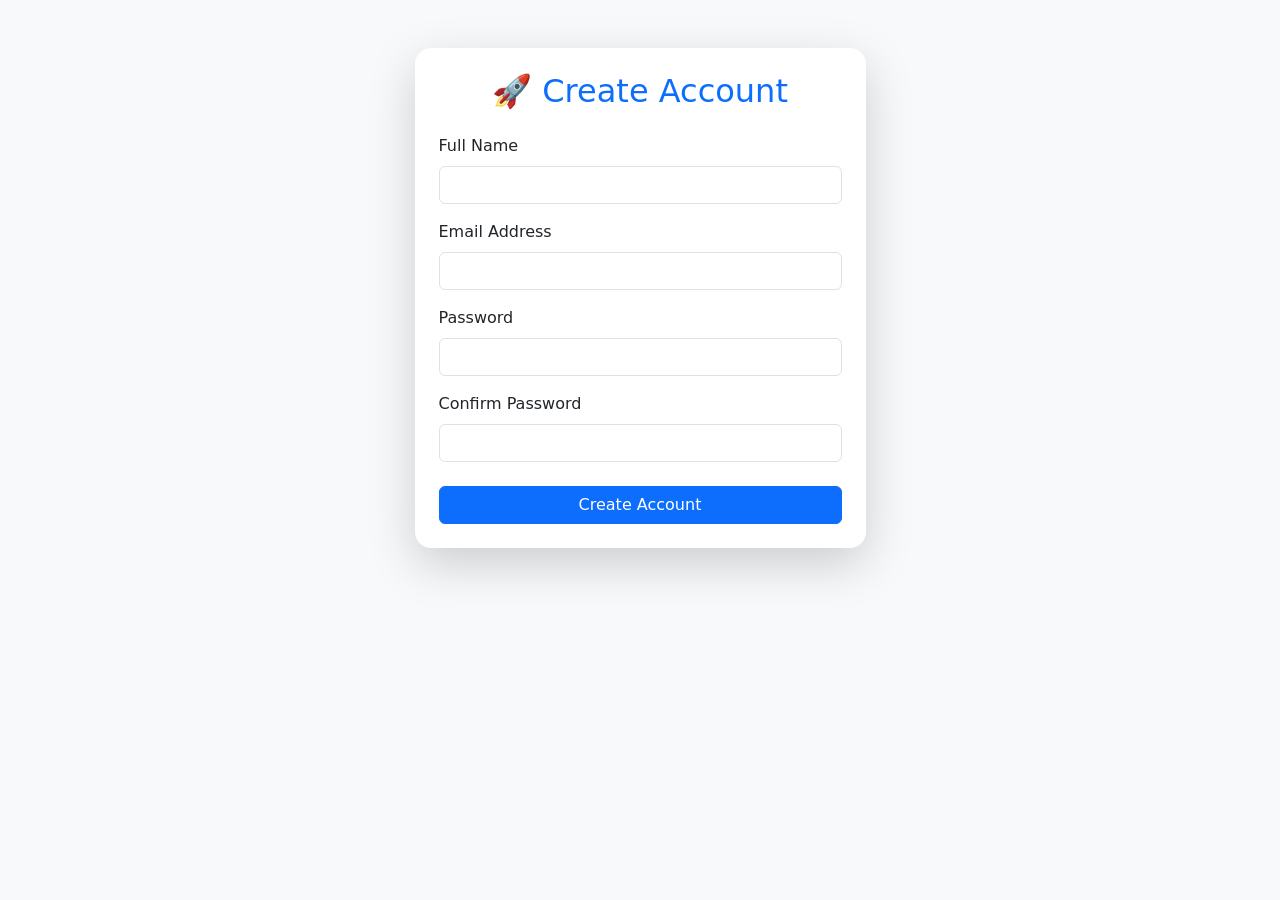
<file: session 20/index.html>
<!doctype html>
<html lang="en">
  <head>
    <meta charset="UTF-8" />
    <meta name="viewport" content="width=device-width, initial-scale=1.0" />
    <link
      href="https://cdn.jsdelivr.net/npm/bootstrap@5.3.8/dist/css/bootstrap.min.css"
      rel="stylesheet"
      integrity="sha384-sRIl4kxILFvY47J16cr9ZwB07vP4J8+LH7qKQnuqkuIAvNWLzeN8tE5YBujZqJLB"
      crossorigin="anonymous"
    />
    <title>Create Account</title>
  </head>
  <body class="bg-light">
    <div class="container py-5">
      <div class="row justify-content-center">
        <div class="col-md-6 col-lg-5">
          <div class="card shadow-lg border-0 rounded-4">
            <div class="card-body p-4">
              <h2 class="text-center mb-4 text-primary">🚀 Create Account</h2>

              <form id="signup-form" novalidate>
                <div class="mb-3">
                  <label class="form-label" for="name"> Full Name </label>

                  <input type="text" id="name" class="form-control"/>

                  <div id="name-error" class="text-danger small mt-1"></div>
                </div>

                <div class="mb-3">
                  <label class="form-label" for="email"> Email Address </label>

                  <input type="email" id="email" class="form-control" />

                  <div id="email-error" class="text-danger small mt-1"></div>
                </div>

                <div class="mb-3">
                  <label class="form-label" for="password"> Password </label>

                  <input type="password" id="password" class="form-control"/>
                  <div id="password-strength" class="small mt-1"></div>

                  <div id="password-error" class="text-danger small mt-1"></div>
                </div>

                <div class="mb-4">
                  <label class="form-label">
                    Confirm Password
                  </label>

                  <input
                    type="password"
                    id="confirm"
                    class="form-control"
                  />

                  <div
                    id="confirm-error"
                    class="text-danger small mt-1"
                  ></div>
                </div>

                <button type="submit" class="btn btn-primary w-100">
                  Create Account
                </button>
                <div
                  id="success-message"
                  class="alert alert-success mt-3 d-none"
                ></div>
              </form>
            </div>
          </div>
        </div>
      </div>
    </div>
    <script src="script.js"></script>
  </body>
</html>
</file>
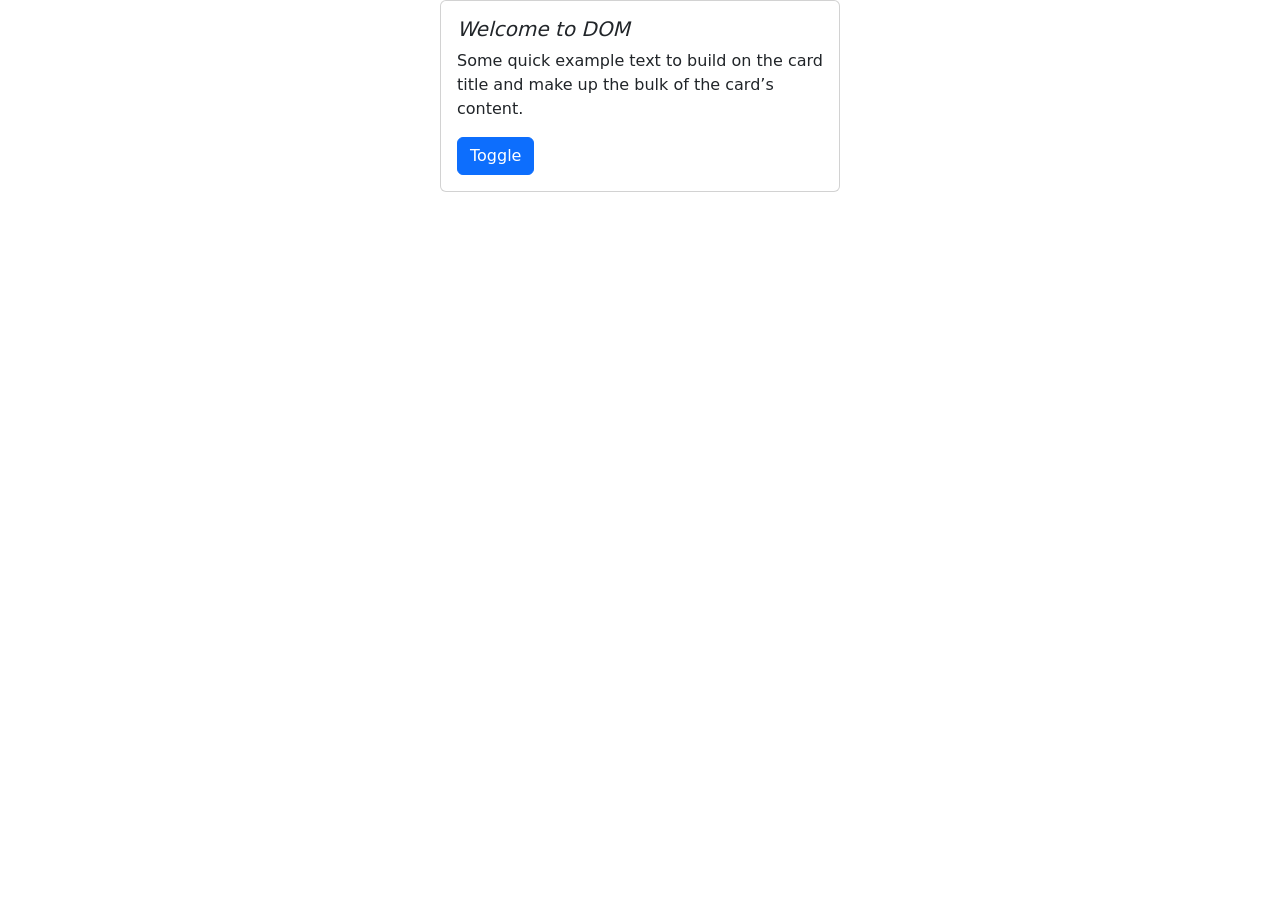
<file: session19/index.html>
<!doctype html>
<html lang="en">
  <head>
    <meta charset="UTF-8" />
    <meta name="viewport" content="width=device-width, initial-scale=1.0" />
    <title>Document</title>
    <link
      href="https://cdn.jsdelivr.net/npm/bootstrap@5.3.8/dist/css/bootstrap.min.css"
      rel="stylesheet"
      integrity="sha384-sRIl4kxILFvY47J16cr9ZwB07vP4J8+LH7qKQnuqkuIAvNWLzeN8tE5YBujZqJLB"
      crossorigin="anonymous"
    />
    <script
      src="https://cdn.jsdelivr.net/npm/bootstrap@5.3.8/dist/js/bootstrap.bundle.min.js"
      integrity="sha384-FKyoEForCGlyvwx9Hj09JcYn3nv7wiPVlz7YYwJrWVcXK/BmnVDxM+D2scQbITxI"
      crossorigin="anonymous"
    ></script>
    <link rel="stylesheet" href="style.css" />
  </head>
  <body>
    <div id="card" class="card m-auto" style="width: 25rem">
      <div class="card-body">
        <h5 id="cardTitle" class="card-title">Card title</h5>
        <!-- <h5 class="card-title">Card title</h5> -->
        <p class="card-text">
          Some quick example text to build on the card title and make up the
          bulk of the card’s content.
        </p>
        <a href="#" class="btn btn-primary" id="toggle">Toggle</a>
      </div>
      <div class="container pb-5 toggle" id="userForm">
        <form id="form">
          <div class="mb-3">
            <label for="exampleInputEmail1" class="form-label"
              >Enter your name</label
            >
            <input
              type="text"
              class="form-control"
              name="username"
              id="username"
            />
            <p id="charCount"></p>
          </div>
          <button id="submitBtn" type="submit" class="btn btn-primary">
            Submit
          </button>
          <div id="message"></div>
        </form>
      </div>
    </div>
    <script src="script.js"></script>
  </body>
</html>
</file>
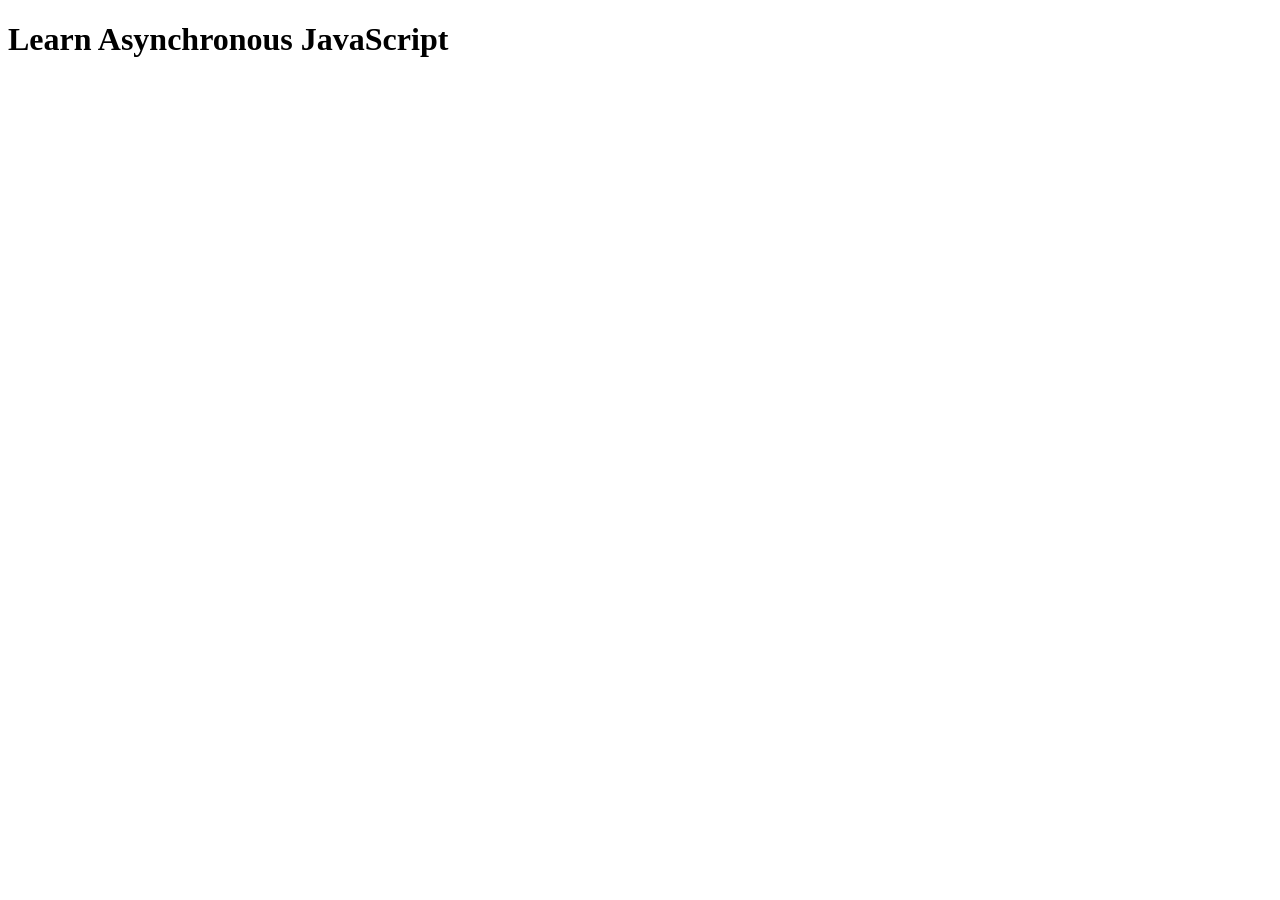
<file: session21/index.html>
<!DOCTYPE html>
<html lang="en">
<head>
    <meta charset="UTF-8">
    <meta name="viewport" content="width=device-width, initial-scale=1.0">
    <title>Document</title>
</head>
<body>
    <h1>Learn Asynchronous JavaScript</h1>
    <script src="script.js"></script>
</body>
</html>
</file>
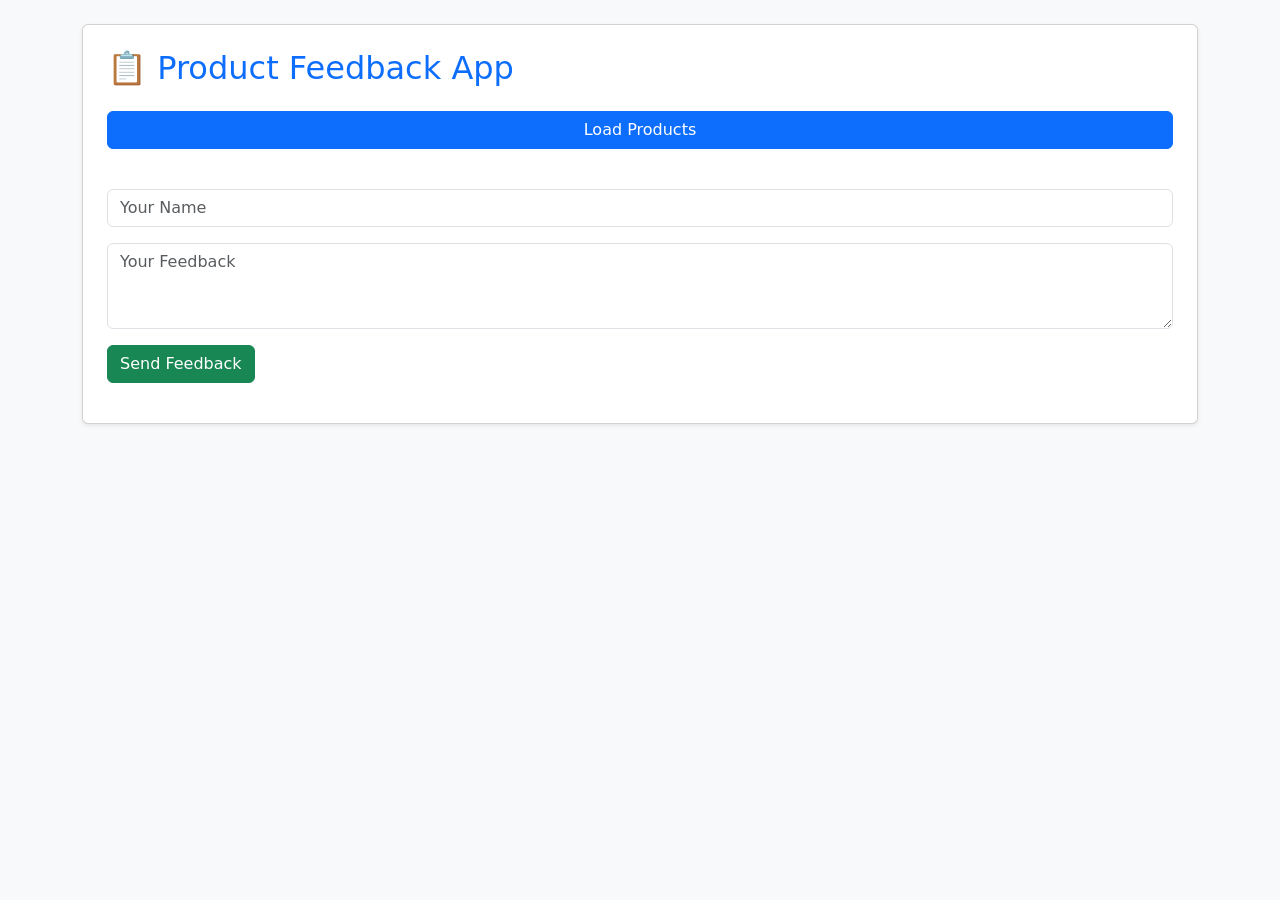
<file: session22/index.html>
<!doctype html>
<html lang="en">
  <head>
    <meta charset="UTF-8" />
    <meta name="viewport" content="width=device-width, initial-scale=1.0" />

    <title>Product Feedback App</title>

    <link
      rel="stylesheet"
      href="https://cdn.jsdelivr.net/npm/bootstrap@5.3.3/dist/css/bootstrap.min.css"
    />
  </head>

  <body class="bg-light p-4">
    <div class="container">
      <div class="card shadow-sm p-4">
        <h2 class="text-primary mb-4">📋 Product Feedback App</h2>

        <button id="load-btn" class="btn btn-primary mb-3">
          Load Products
        </button>

        <div id="products" class="mb-4"></div>

        <form id="feedback-form">
          <div class="mb-3">
            <input
              type="text"
              id="name"
              class="form-control"
              placeholder="Your Name"
              required
            />
          </div>

          <div class="mb-3">
            <textarea
              id="message"
              class="form-control"
              rows="3"
              placeholder="Your Feedback"
              required
            ></textarea>
          </div>

          <button type="submit" class="btn btn-success">Send Feedback</button>
        </form>

        <div id="result" class="mt-3"></div>
      </div>
    </div>

    <script src="script.js"></script>
  </body>
</html>
</file>
<file: session19/style.css>
.selected {
  border: rgb(243, 7, 172) solid 5px;
}
.toggle {
  display: none;
}
</file>
